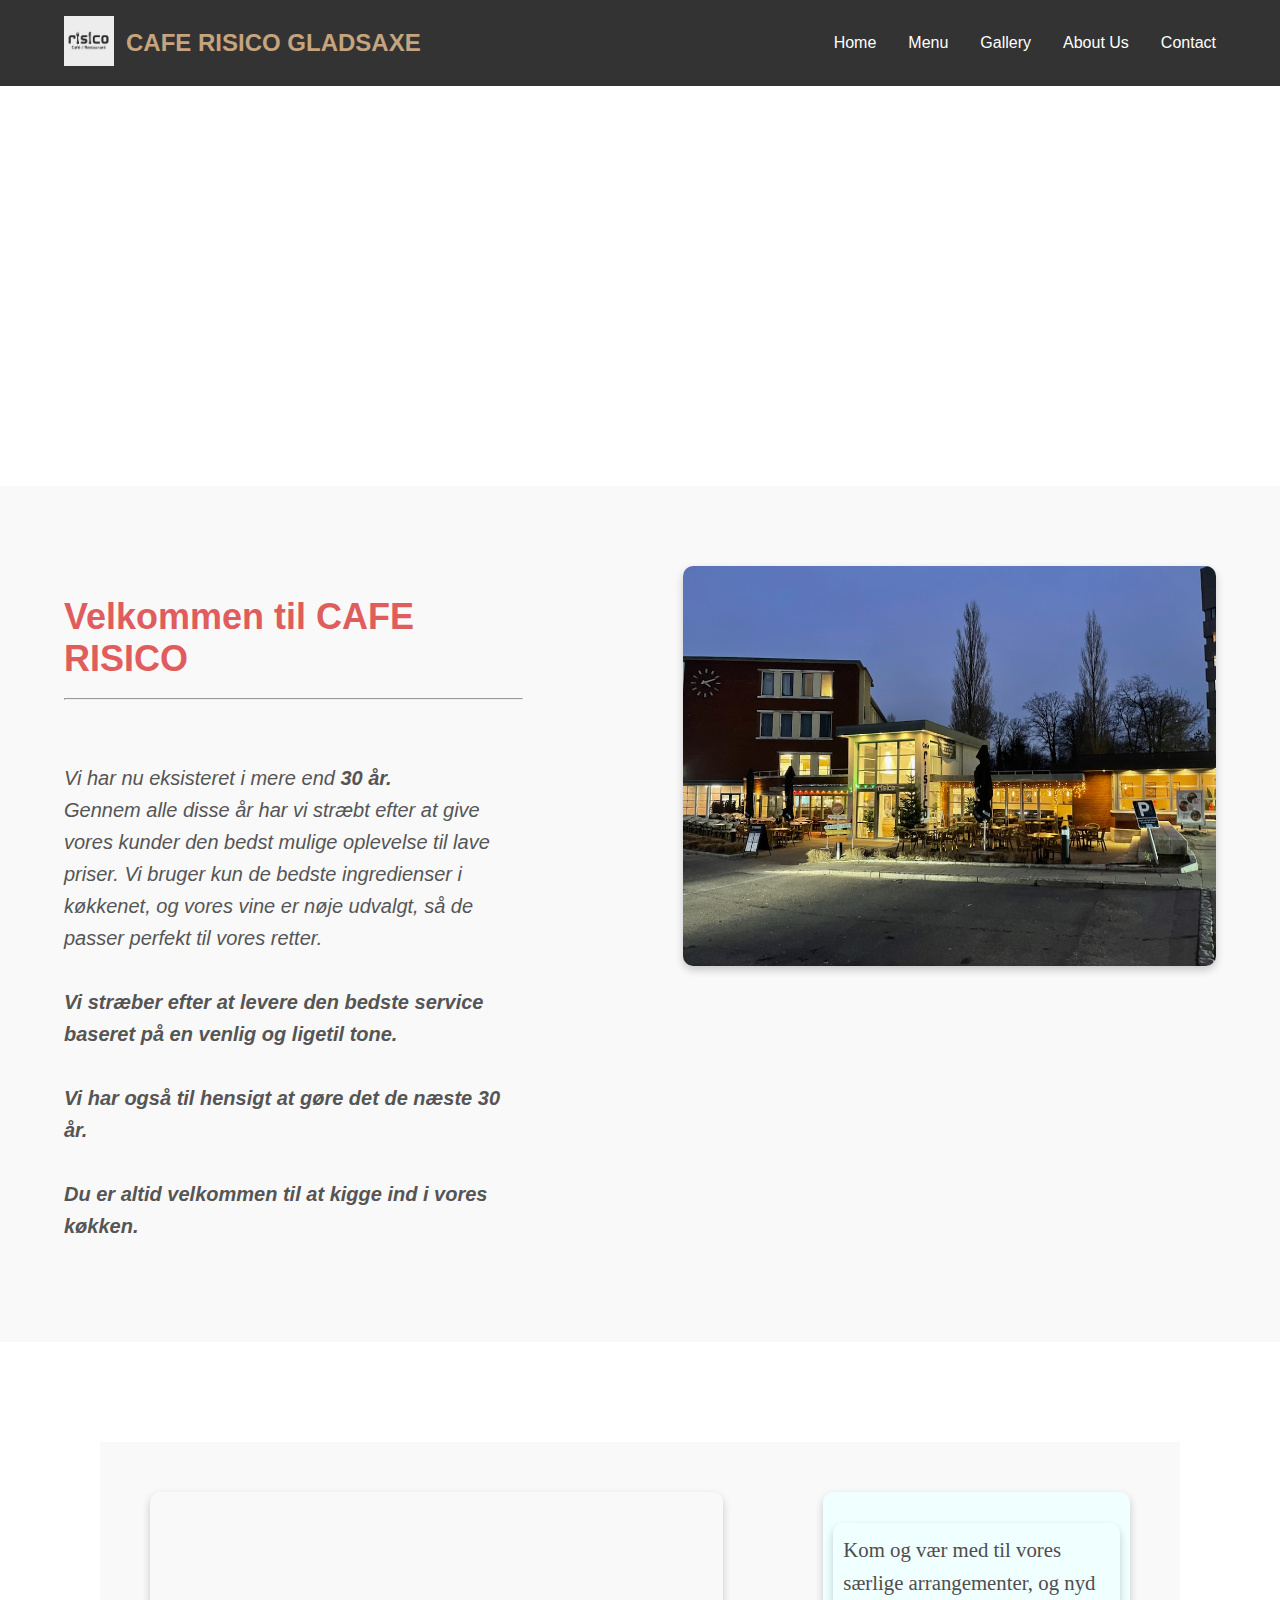
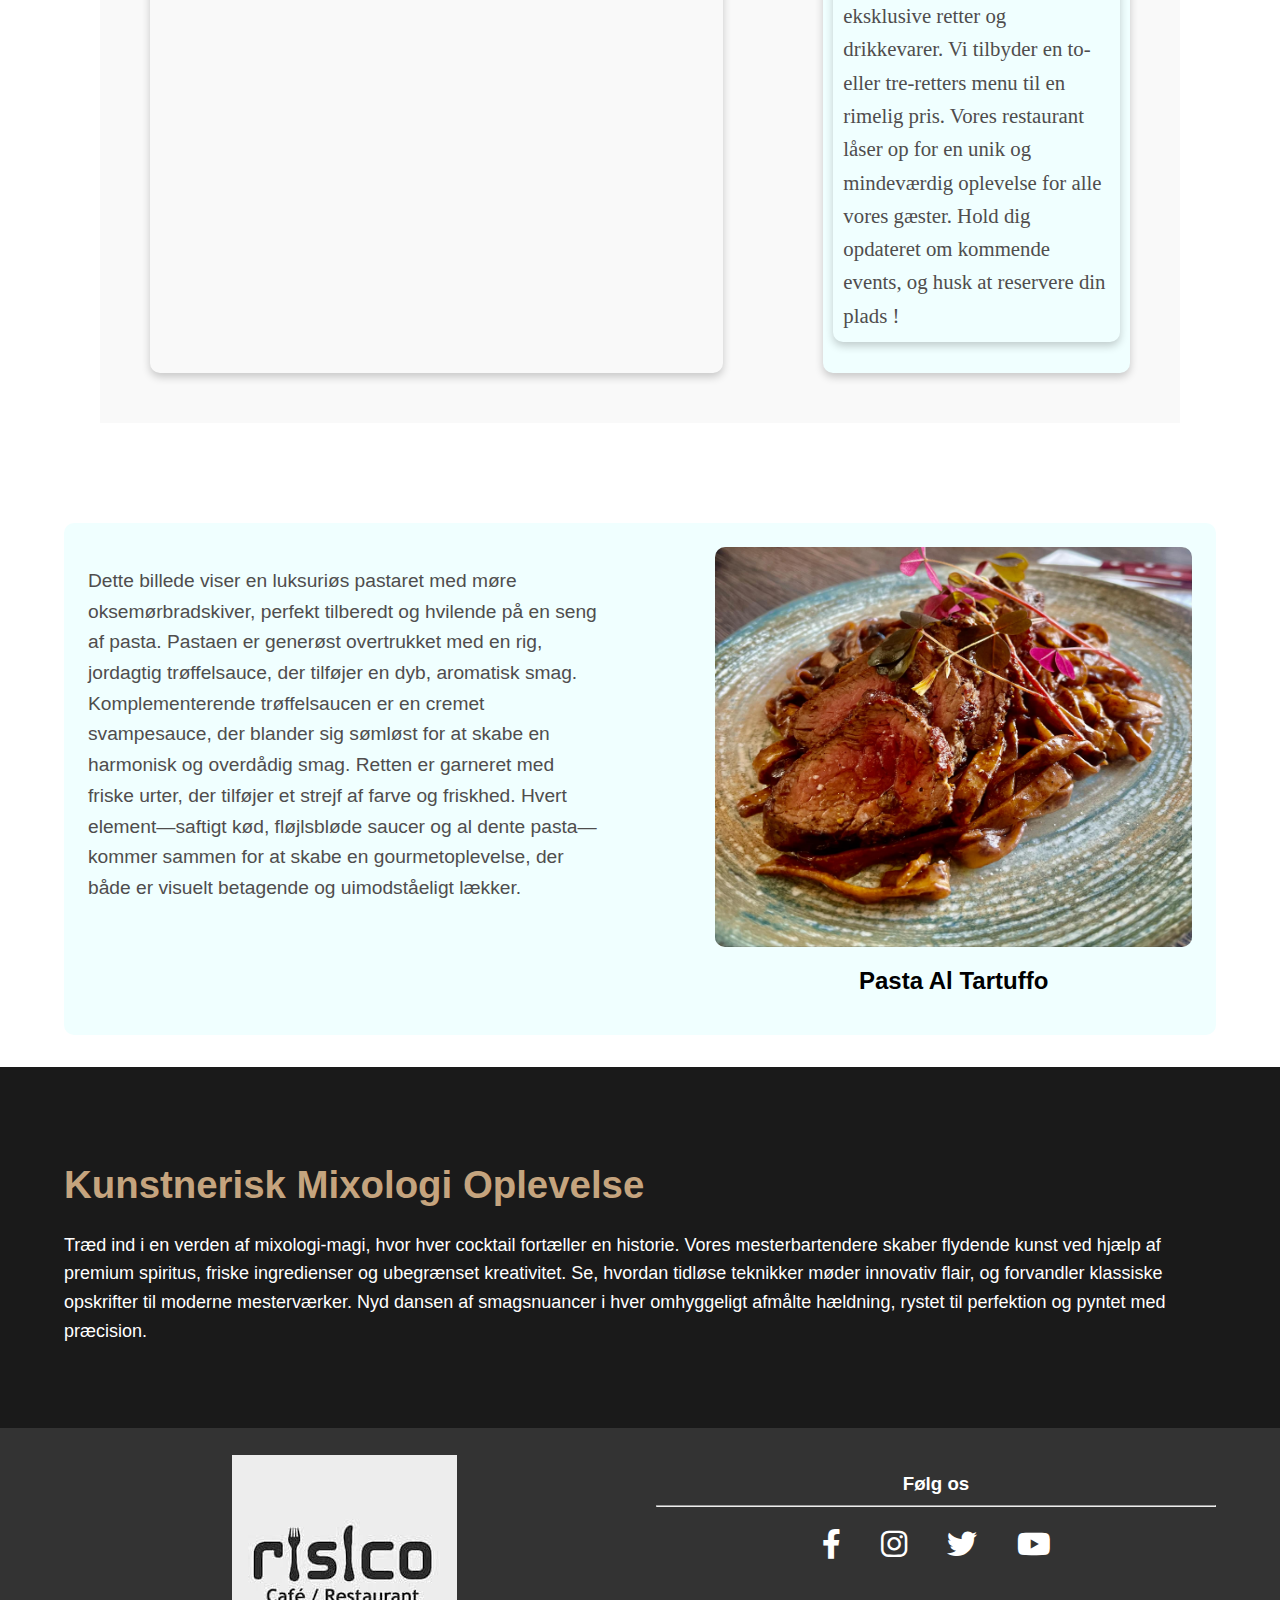
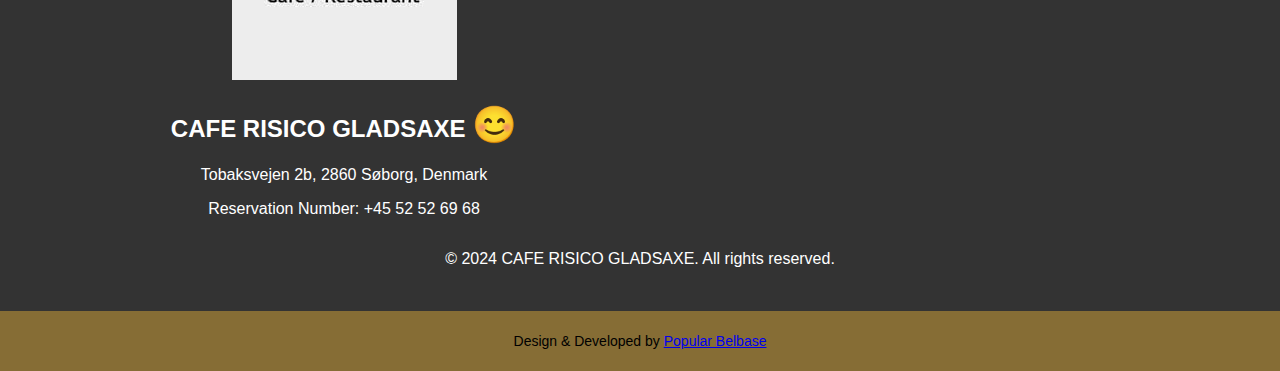
<file: index.html>
<!DOCTYPE html>
<html lang="en">
<head>
    <meta charset="UTF-8">
    <meta name="viewport" content="width=device-width, initial-scale=1.0">
    <title>CAFE RISICO GLADSAXE</title>
    <link rel="stylesheet" href="index.css">
    <link rel="stylesheet" href="https://cdnjs.cloudflare.com/ajax/libs/font-awesome/6.0.0-beta3/css/all.min.css">
<script src="index.js"></script>
</head>
<body>
    <header>
        <div class="logo">
            <a href="https://caferisicogladsaxe.dk/">
                <img src="../images/risiko.jpg" alt="Cafe Risiko Søborg Logo">
            </a>    
            <h1>CAFE RISICO GLADSAXE</h1>
        </div>

        <nav>
                    <!-- Add this button inside your header (after logo) -->
<button class="menu-toggle" aria-label="Toggle navigation">
    <span class="hamburger"></span>
</button>
            <ul class="menu">
                <li><a href="./index.html">Home</a></li>
                <li><a href="./Menu/menu.html">Menu</a></li>
                <li><a href="./Gallery/gallery.html">Gallery</a></li>
                <li><a href="./About/about.html">About Us</a></li>
                <li><a href="./Contact/contact.html">Contact</a></li>
               
            </ul>
        </nav>
    </header>
<!-- Banner is here -->

<section class="banner">
    <div class="slideshow">
        <img src="images\risico_Front.png" alt="Banner Image 1" class="slide">
       
    </div>
</section>


<!--body part -->

<!--First displaying image container-->
<section class="welcome-section">
    <div class="welcome-content">
        <div class="welcome-text">
            <h2><b>Velkommen til CAFE RISICO</b><hr></h2>
            <br>
            <p><i>
                Vi har nu eksisteret i mere end <strong>30 år.</strong><br> Gennem alle disse år har vi stræbt efter at give vores kunder den bedst mulige oplevelse til lave priser.

                Vi bruger kun de bedste ingredienser i køkkenet, og vores vine er nøje udvalgt, så de passer perfekt til vores retter. <br> <br>
                <strong>
                    Vi stræber efter at levere den bedste service baseret på en venlig og ligetil tone.</strong><br><br>
                    
                     <strong>Vi har også til hensigt at gøre det de næste 30 år.</strong><br> <br>
                     <strong> Du er altid velkommen til at kigge ind i vores køkken.</strong>
            </i> </p>
        </div>
        <div class="welcome-image">
            <img src="images/Risico_Gladsaxe.jpg" alt="Cafe Risico">
        </div>
    </div>
</section>

<!--Special container for publicity of the Ratter MENU  -->


<section class="special">
    <div class="container_special">
        <!-- Image Looping Container (Left Side) -->
        <div class="image-container_special">
            <div class="slideshow_special">
                <img src="./images/Cafe Risico_ratter.png" alt="" class="slide_special">
                <img src="./images/Cafe Risico Reklam.png" alt="" class="slide_special">
               
            </div>
        </div>

        <!-- Text Container (Right Side) -->
        <div class="text-container_special">
            <!--<h2>Special Events</h2>   -->
            <p class="text-container_special">
                Kom og vær med til vores særlige arrangementer, og nyd eksklusive retter og drikkevarer.
                Vi tilbyder en to- eller tre-retters menu til en rimelig pris.
                Vores restaurant låser op for en unik og mindeværdig oplevelse for alle vores gæster.
                Hold dig opdateret om kommende events, og husk at reservere din plads !
            </p>
        </div>
    </div>
</section>






<!--second container for displaying a food  -->
<section>
<div class="food-section">
    <div class="food-image">
        <img src="images/Pasta Al tartuffo.jpg" alt="Delicious Food">
        <div class="food-name">Pasta Al Tartuffo</div>
    </div>
    <div class="food-description">
        <p>Dette billede viser en luksuriøs pastaret med møre oksemørbradskiver, perfekt tilberedt og hvilende på en seng af pasta. Pastaen er generøst overtrukket med en rig, jordagtig trøffelsauce, der tilføjer en dyb, aromatisk smag. Komplementerende trøffelsaucen er en cremet svampesauce, der blander sig sømløst for at skabe en harmonisk og overdådig smag. Retten er garneret med friske urter, der tilføjer et strejf af farve og friskhed. Hvert element—saftigt kød, fløjlsbløde saucer og al dente pasta—kommer sammen for at skabe en gourmetoplevelse, der både er visuelt betagende og uimodståeligt lækker.</p>
    </div>
</div>
</section>

<!-- Third display the video to presentation of the cocktail  -->
<section class="cocktail-section">
    <div class="content-container">
      <div class="text-content">
        <h2>Kunstnerisk Mixologi Oplevelse</h2>
        <p>Træd ind i en verden af mixologi-magi, hvor hver cocktail fortæller en historie. Vores mesterbartendere skaber flydende kunst ved hjælp af premium spiritus, friske ingredienser og ubegrænset kreativitet. Se, hvordan tidløse teknikker møder innovativ flair, og forvandler klassiske opskrifter til moderne mesterværker. Nyd dansen af smagsnuancer i hver omhyggeligt afmålte hældning, rystet til perfektion og pyntet med præcision.</p>
          </div>
      
          
    <!-- <div class="video-container"> 
        <video id="cocktailVideo" autoplay muted loop> 
        
            <source src="images\7608912-uhd_3840_2160_25fps.mp4" type="video/mp4"> 


     //   Fallback text if video doesn't load 
     
     (((((Your browser does not support the video tag.)))
    
    </video>  --> 



        <!-- Alternatively, you can use an iframe for embedded links -->


        <!-- <iframe src="your-video-link" frameborder="0" allow="autoplay; encrypted-media" allowfullscreen></iframe> -->
         
         <!-- </div> -->



    </div>
  </section>


    <!--Footer is here-->
    <footer>
        <div class="footer-content">
            <div class="footer-left">
                <img src="images/risiko.jpg" alt="Cafe Risiko Søborg Logo" class="footer-logo">
                <h2>CAFE RISICO GLADSAXE <a href="https://www.findsmiley.dk/Sider/VirkSide.aspx?virk=1460889" target="_blank" style="color: white; text-decoration: none; font-size: 1.5em;">😊</a>
                </h2>
                   <p>Tobaksvejen 2b, 2860 Søborg, Denmark</p>
                <p>Reservation Number: +45 52 52 69 68</p>
               
            </div>
            <div class="footer-right">
                <h3>Følg os<hr></h3>
                <div class="social-media">
                    <a href="https://www.facebook.com/profile.php?id=61569323936677" target="_blank"><i class="fab fa-facebook-f" style="color: white; font-size: 30px;"></i></a>
                    <a href="https://www.instagram.com/caferisico_soborg_gladsaxe/" target="_blank"><i class="fab fa-instagram" style="color: white; font-size: 30px;"></i></a>
                    <a href="https://twitter.com" target="_blank"><i class="fab fa-twitter" style="color: white; font-size: 30px;"></i></a>
                    <a href="https://youtube.com" target="_blank"><i class="fab fa-youtube" style="color: white; font-size: 30px;"></i></a>
                </div>
            </div>
        </div>
        <div class="footer-bottom">
            <p>&copy; 2024 CAFE RISICO GLADSAXE. All rights reserved.</p>
        </div>
    </footer>

    <!-- HTML -->
<div class="credits">
    <p>Design & Developed by 
        <a href="https://www.linkedin.com/in/popular-belbase" target="_blank" rel="noopener noreferrer">
            Popular Belbase
        </a>
    </p>
</div>
</body>
</html>
</file>
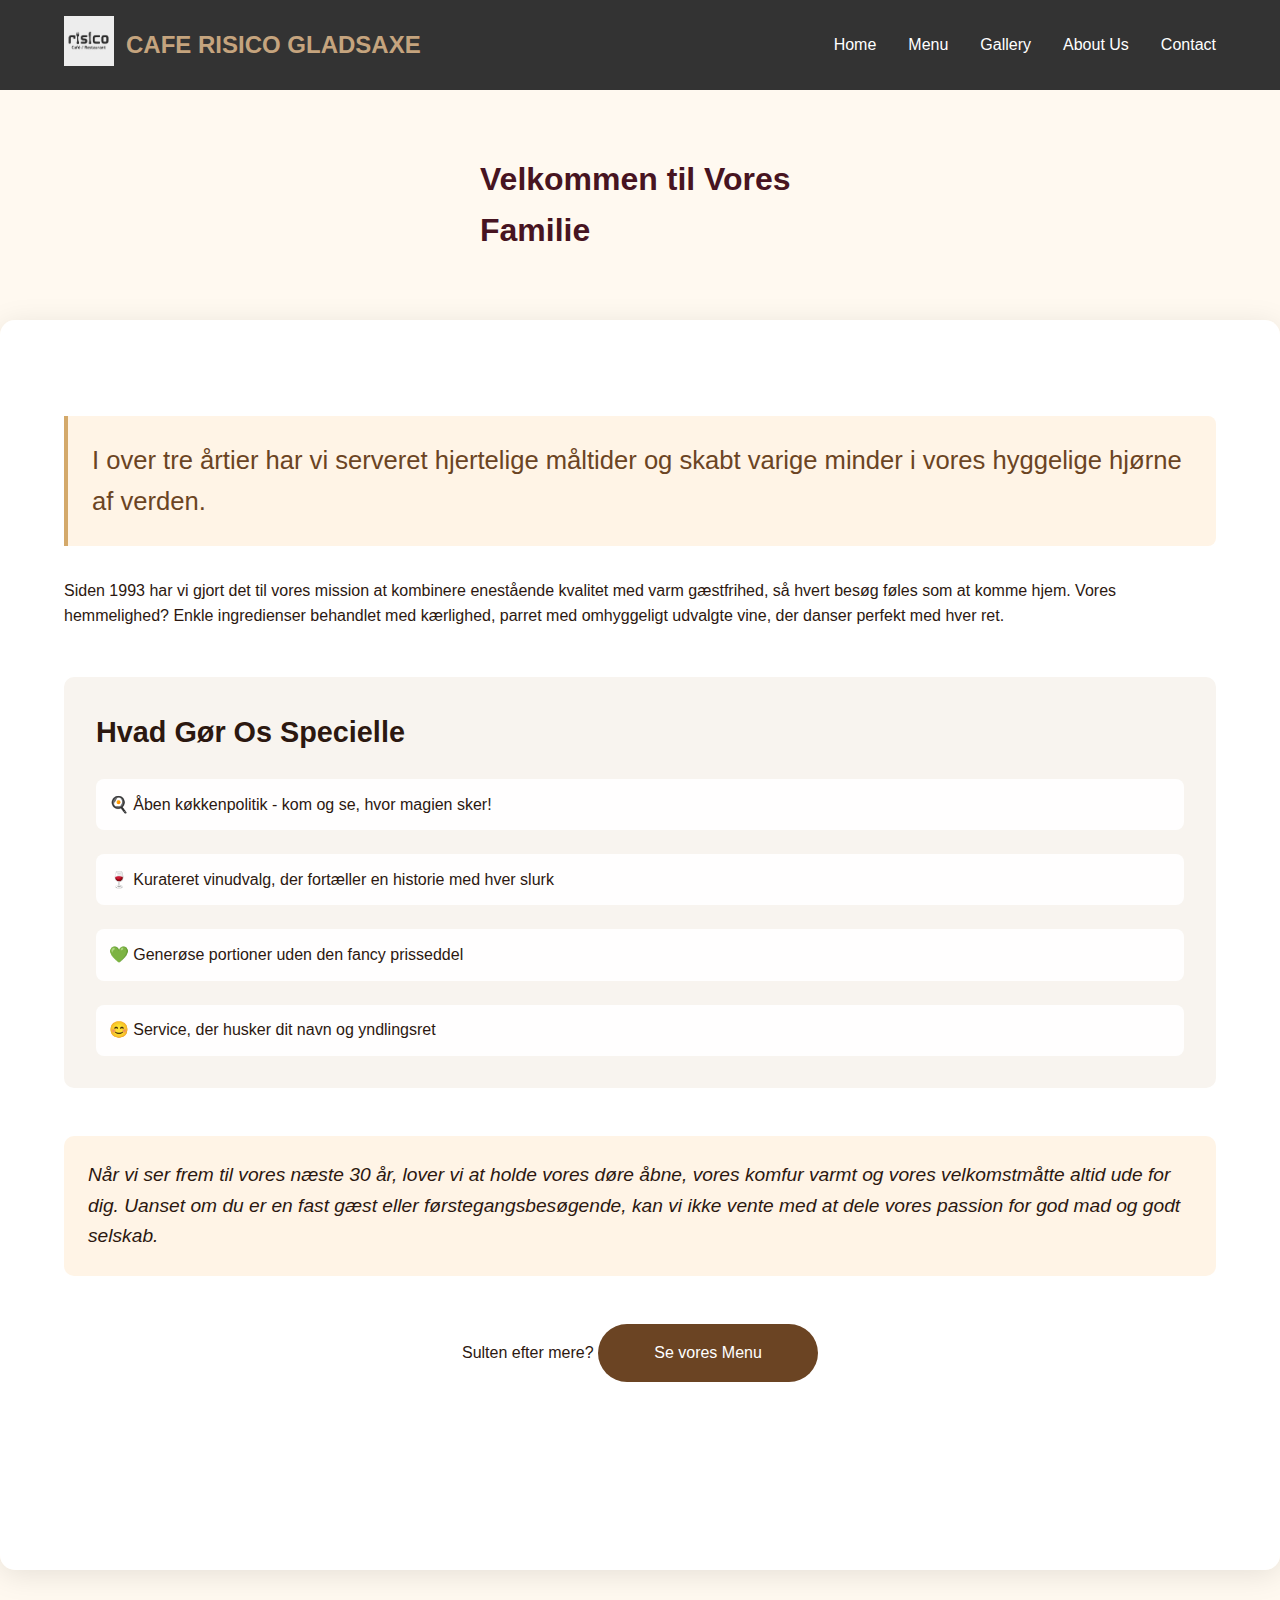
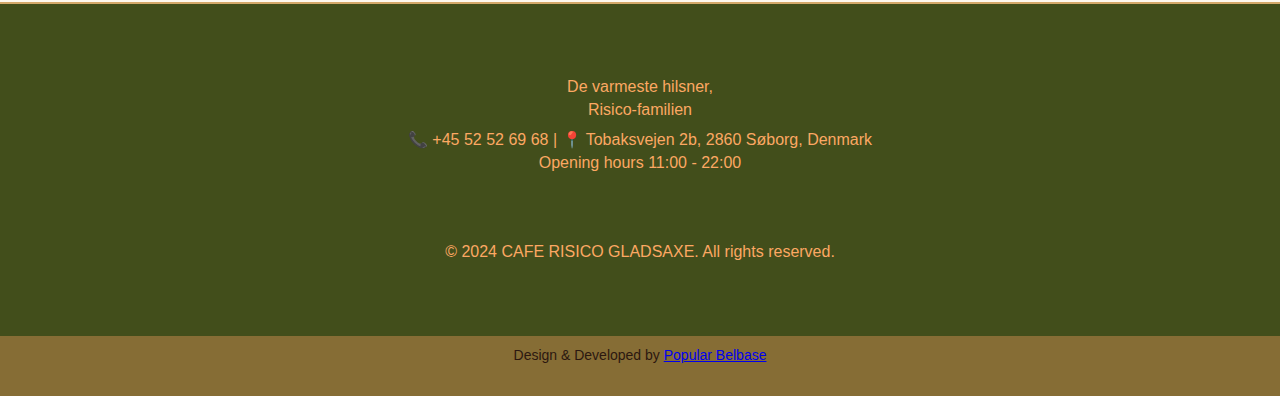
<file: About/about.html>
<!DOCTYPE html>
<html lang="en">
<head>
    <meta charset="UTF-8">
    <meta name="viewport" content="width=device-width, initial-scale=1.0">
    <title>About Café Risico</title>
    <link rel="stylesheet" href="about.css">
    <link rel="stylesheet" href="../index.css">
    <script src="../index.js"></script>

   
</head>
<body>

    <header>
        <div class="logo">
     
            <a href="https://caferisicogladsaxe.dk/">
                <img src="../images/risiko.jpg" alt="Cafe Risiko Søborg Logo">
            </a>       
          
            <h1>CAFE RISICO GLADSAXE</h1>
        </div>
        <nav>
             <!-- Add this button inside your header (after logo) -->
<button class="menu-toggle" aria-label="Toggle navigation">
    <span class="hamburger"></span>
</button>
            <ul class="menu">
                <li><a href="../index.html">Home</a></li>
                <li><a href="../Menu/menu.html">Menu</a></li>
                <li><a href="../Gallery/gallery.html">Gallery</a></li>
                <li><a href="./about.html">About Us</a></li>
                <li><a href="../Contact/contact.html">Contact</a></li>
            </ul>
        </nav>
    </header>
    <div class="container">
            <h1>Velkommen til Vores Familie</h1>

        <div class="content">
            <div class="story-section">
                <p class="highlight">I over tre årtier har vi serveret hjertelige måltider og skabt varige minder i vores hyggelige hjørne af verden.</p>
                
                <p>Siden 1993 har vi gjort det til vores mission at kombinere enestående kvalitet med varm gæstfrihed, så hvert besøg føles som at komme hjem. Vores hemmelighed? Enkle ingredienser behandlet med kærlighed, parret med omhyggeligt udvalgte vine, der danser perfekt med hver ret.</p>

                
                <div class="values">
                    <h3>Hvad Gør Os Specielle</h3>
                    <ul>
                        <li>🍳 Åben køkkenpolitik - kom og se, hvor magien sker!</li>
                        <li>🍷 Kurateret vinudvalg, der fortæller en historie med hver slurk</li>
                        <li>💚 Generøse portioner uden den fancy prisseddel</li>
                        <li>😊 Service, der husker dit navn og yndlingsret</li>
                    </ul>
                </div>

                <p class="commitment">Når vi ser frem til vores næste 30 år, lover vi at holde vores døre åbne, vores komfur varmt og vores velkomstmåtte altid ude for dig. Uanset om du er en fast gæst eller førstegangsbesøgende, kan vi ikke vente med at dele vores passion for god mad og godt selskab.</p>
            </div>

            <div class="cta">
                <p>Sulten efter mere? <a href="../Menu/Risico Søborg DK 2025.pdf" target="_blank" class="menu-button">
                    Se vores Menu
                </a></p>
                
            </div>
            <br><br><br>
        </div>

        <!-- Footer -->
        <footer class="footer">
            <p>De varmeste hilsner,<br>Risico-familien</p>
            <p>📞 +45 52 52 69 68  | 📍 Tobaksvejen 2b, 2860 Søborg, Denmark<br>
            Opening hours  11:00 - 22:00</p> <br><br>
            <p>&copy; 2024 CAFE RISICO GLADSAXE. All rights reserved.</p>
        </footer>
            <!-- HTML -->
<div class="credits">
    <p>Design & Developed by 
        <a href="https://www.linkedin.com/in/popular-belbase" target="_blank" rel="noopener noreferrer">
            Popular Belbase
        </a>
    </p>
</div>
    </div>
</body>
</html>
</file>
<file: index.css>
/* CSS Variables */
:root {
    --font-size-base: 16px;
    --font-family-base: Arial, sans-serif;
    --color-primary: #333;
    --color-secondary: #c5a47e;
    --color-background: #f9f9f9;
    --color-text: #555;
    --color-highlight: #e05d5d;
    --color-footer: #1a1a1a;
    --color-footer-text: #fff;
    --color-credits: #866d35;
    --gap-large: 10rem;
    --gap-medium: 2rem;
    --gap-small: 1rem;
    --gap-xsmall: 0.75rem;
    --padding-base: 5%;
    --padding-section: 5rem;
    --padding-small: 1rem;
    --padding-medium: 1.5rem;
    --padding-large: 4rem;
    --border-radius: 10px;
    --box-shadow: 0 4px 8px rgba(0, 0, 0, 0.2);
}

/* General Styles */
html {
    font-size: var(--font-size-base);
}

body {
    font-family: var(--font-family-base);
    margin: 0;
    padding: 0;
    box-sizing: border-box;
    overflow-x: hidden;
}

* {
    box-sizing: border-box;
}

/* Header Styles */
header {
    display: flex;
    justify-content: space-between;
    align-items: center;
    padding: var(--padding-small) var(--padding-base);
    background-color: var(--color-primary);
    color: var(--color-secondary);
    position: relative;
}

.logo {
    display: flex;
    align-items: center;
    gap: var(--gap-xsmall);
}

.logo img {
    height: 3.125rem;
    width: auto;
}

.logo h1 {
    font-size: clamp(1.25rem, 3vw, 1.5rem);
    margin: 0;
    white-space: nowrap;
}

/* Navigation Styles */
nav ul.menu {
    list-style: none;
    margin: 0;
    padding: 0;
    display: flex;
    gap: var(--gap-medium);
}

nav ul.menu li a {
    color: #fff;
    text-decoration: none;
    font-size: clamp(0.875rem, 2vw, 1rem);
    transition: color 0.3s ease;
}

nav ul.menu li a:hover {
    color: var(--color-secondary);
}

/* Hamburger Menu Styles */
.menu-toggle {
    display: none;
    background: transparent;
    border: none;
    cursor: pointer;
    padding: 10px;
    z-index: 1000;
}

.hamburger {
    display: block;
    transition: transform 0.3s ease;
    width: 20px;
    height: 2px;
    background: #fff;
    position: absolute;
    right: 2px;
    top: 50%;
    transform: translateY(-50%);
}

.hamburger::before,
.hamburger::after {
    content: '';
    position: absolute;
    width: 100%;
    height: 2px;
    background: #fff;
    transition: 0.3s;
}

.hamburger::before {
    top: -5px;
}

.hamburger::after {
    top: 5px;
}

/* Mobile Styles */
@media (max-width: 768px) {
    .menu-toggle {
        display: block;
        position: absolute;
        right: 20px;
        top: 50%;
        transform: translateY(-50%);
    }

    nav ul.menu {
        position: fixed;
        top: 0;
        right: -100%;
        height: 100vh;
        width: 250px;
        background: var(--color-primary);
        flex-direction: column;
        padding: 80px 30px 30px;
        transition: 0.3s;
        z-index: 999;
    }

    nav ul.menu.active {
        right: 0;
    }

    nav ul.menu li {
        margin: 15px 0;
    }

    /* Animate hamburger to X */
    .menu-toggle.active .hamburger {
        background: transparent;
    }

    .menu-toggle.active .hamburger::before {
        top: 0;
        transform: rotate(45deg);
    }

    .menu-toggle.active .hamburger::after {
        top: 0;
        transform: rotate(-45deg);
    }
}

/* Banner Styles */
.banner {
    width: 100%;
    height: clamp(250px, 50vh, 400px);
    overflow: hidden;
    position: relative;
}

.slide {
    width: 100%;
    height: 100%;
    object-fit: cover;
    position: absolute;
    top: 0;
    left: 0;
    opacity: 0;
    animation: slideShow 15s infinite;
}

@keyframes slideShow {
    0%, 100% { opacity: 0; }
    5%, 30% { opacity: 1; }
}

/* Welcome Section */
.welcome-section {
    padding: var(--padding-section) var(--padding-base);
    background-color: var(--color-background);
}

.welcome-content {
    display: flex;
    flex-wrap: wrap;
    gap: var(--gap-large);
    max-width: 1400px;
    margin: 0 auto;
}

.welcome-text {
    flex: 1 1 50ch;
}

.welcome-text h2 {
    font-size: clamp(1.5rem, 3vw, 2.25rem);
    color: var(--color-highlight);
    margin-bottom: 1.5rem;
}

.welcome-text p {
    font-size: clamp(1rem, 1.75vw, 1.25rem);
    line-height: 1.6;
    color: var(--color-text);
}

.welcome-image {
    flex: 1 1 45%;
    min-width: 300px;
}

.welcome-image img {
    width: 100%;
    height: auto;
    border-radius: var(--border-radius);
    box-shadow: var(--box-shadow);
}

/* Special Section for Menu */
.special {
    margin: 0;
    font-family: 'Cochin, Georgia, Times, Times New Roman, serif';
    background-color: var(--color-background);
    margin: 100px;
}
.container_special {
    display: flex;
    flex-wrap: wrap;
    max-width: 1400px;
    margin: 0 auto;
    padding: 50px;
    gap: 100px; /* Adds space between image and text containers */
}



.image-container_special {
    flex: 2; /* Takes 2/3 of the container width */
    position: relative;
    overflow: hidden;
    border-radius: var(--border-radius);
    box-shadow: var(--box-shadow); /* Adds a subtle shadow */
}

.slideshow_special {
    position: relative;
    width: 100%;
    height: 400px; /* Fixed height for the slideshow */
}

.slide_special {
    width: 100%;
    height: 100%;
    object-fit: cover; /* Ensures images cover the container */
    position: absolute;
    top: 0;
    left: 0;
    opacity: 0;
    transition: opacity 1s ease-in-out;
    border-radius: var(--border-radius); /* Rounded corners for images */
}

@keyframes slideshow_special {
    0% { opacity: 0; }
    10% { opacity: 1; }
    30% { opacity: 1; }
    40% { opacity: 0; }
    100% { opacity: 0; }
}

.slide_special:nth-child(1) {
    animation: slideShow 9s infinite;
}

.slide_special:nth-child(2) {
    animation: slideShow 9s infinite 6s;
}

.slide_special:nth-child(3) {
    animation: slideShow 9s infinite 12s;
}

.text-container_special {
    flex: 1; /* Takes 1/3 of the container width */
    padding: 10px;
    background-color: azure;
    border-radius: var(--border-radius);
    box-shadow: var(--box-shadow); /* Adds a subtle shadow */
  
}

.text-container_special h2 {
    font-size: 2rem;
    margin-bottom: 15px;
    color: #353333;
}

.text-container_special p {
    font-size: 1.3rem;
    line-height: 1.6;
    color: #4f4d4d;
}

/* Food Section */
.food-section {
    display: flex;
    flex-wrap: wrap;
    gap: 7rem; /* Increased gap to push image further */
    margin: 2rem var(--padding-base);
    padding: var(--padding-medium);
    border-radius: var(--border-radius);
    background-color: azure;
    flex-direction: row-reverse; /* Reverse the order of items */
    max-width: 1400px;
}

.food-image {
    flex: 2 1 300px; /* Adjusted flex basis to make the image smaller */
}

.food-image img {
    width: 100%;
    height: 400px;
    border-radius: var(--border-radius);
}

.food-name {
    font-size: clamp(1rem, 2.5vw, 1.5rem);
    font-weight: bold;
    margin: 1rem 0;
    text-align: center;
}

.food-description {
    flex: 1 1 40ch;
    font-size: clamp(1.2rem, 1.5vw, 1rem);
    line-height: 1.6;
    color: #4f4d4d;
}

/* Cocktail Section */
.cocktail-section {
    background-color: var(--color-footer);
    padding: var(--padding-large) var(--padding-base);
}

.content-container {
    display: flex;
    flex-wrap: wrap;
    gap: var(--gap-medium);
    max-width: 1200px;
    margin: 0 auto;
}

.text-content {
    flex: 1 1 50ch;
}

.text-content h2 {
    font-size: clamp(1.75rem, 3vw, 2.5rem);
    color: var(--color-secondary);
    margin-bottom: 1.5rem;
}

.text-content p {
    font-size: clamp(1rem, 1.75vw, 1.125rem);
    line-height: 1.6;
    color: var(--color-footer-text);
}

.video-container {
    flex: 1 1 45%;
    min-width: 300px;
}

.video-container video {
    width: 100%;
    height: auto;
    border-radius: var(--border-radius);
}

/* Footer Styles */
footer {
    background-color: var(--color-primary);
    color: var(--color-footer-text);
    padding: 3vh var(--padding-base);
    text-align: center;
}

.footer-content {
    display: flex;
    flex-wrap: wrap;
    gap: var(--gap-medium);
    max-width: 1200px;
    margin: 0 auto;
}

.footer-left,
.footer-right {
    flex: 1 1 300px;
}

.social-media {
    display: flex;
    gap: 2.5rem;
    justify-content: center;
    color: var(--color-secondary);
    font-size: 2rem; /* Increase the icon size */
}

.follow-us {
    text-align: center;
    margin-top: 2rem;
    font-size: clamp(2rem, 4vw, 2rem);
    color: var(--color-secondary);
}

/* Responsive Breakpoints */
@media (max-width: 768px) {
    nav ul.menu {
        gap: var(--gap-small);
    }

    .welcome-content,
    .content-container {
        gap: var(--gap-medium);
    }

    .food-section {
        margin: var(--gap-small);
        padding: var(--padding-medium);
    }

    .container_special {
        flex-direction: column; /* Stacks image and text vertically */
    }

    .image-container_special {
        flex: 1 1 100%; /* Takes full width on smaller screens */
        height: 300px; /* Adjust height for smaller screens */
    }

    .text-container_special {
        flex: 1 1 100%; /* Takes full width on smaller screens */
    }

    .text-container_special p {
        font-size: 1.4rem; /* Slightly smaller text */
    }
}

@media (max-width: 480px) {
    header {
        flex-direction: column;
        align-items: flex-start;
        padding: var(--padding-small);
    }

    nav ul.menu {
        flex-direction: column;
        width: 100%;
        gap: var(--gap-xsmall);
    }

    .banner {
        height: 40vh;
    }

    .welcome-section,
    .cocktail-section {
        padding: 2rem var(--padding-base);
    }

    .food-section {
        margin: var(--gap-small) 0;
        padding: var(--padding-small);
    }
    .food-description {
        font-size: 1rem; /* Smaller text */
    }

    .social-media {
        justify-content: center;
        color: red;
        font-size: 1.5rem; /* Increase the icon size */
    }

    .image-container_special {
        height: 150px; /* Smaller height for very small screens */
        width: 200px;
    }

    .text-container_special p {
        font-size: 1.1rem; /* Smaller text */
        width: 200px;
    }
}

/* Credits Section */
.credits {
    background-color: var(--color-credits);
    padding: .5rem var(--padding-base);
    font-size: clamp(0.75rem, 2vw, 0.875rem);
    text-align: center;
    height: 60px;
}
</file>
<file: About/about.css>
/* Enhanced Responsive Base Styles */
:root {
    --primary-color: #6B4423;
    --accent-color: #D4A96A;
    --text-dark: #2C1810;
    --background-light: #FFF9F0;
    --section-padding: clamp(2rem, 5vw, 4rem);
}

* {
    margin: 0;
    padding: 0;
    box-sizing: border-box;
}

html {
    scroll-behavior: smooth;
    font-size: 100%;
}

body {
    font-family: 'Georgia', serif;
    background-color: var(--background-light);
    color: var(--text-dark);
    line-height: 1.6;
    min-height: 100vh;
    display: flex;
    flex-direction: column;
}

/* Improved Header Styles */
.header {
    text-align: center;
    border-bottom: 3px solid var(--accent-color);
    width: 95%;
    max-width: 1200px;
    margin: 1rem auto;
    background-color: #FFF4E6;
    border-radius: 15px;
    padding: var(--section-padding);
}

.header h1 {
    font-size: clamp(1.8rem, 4vw, 2.8rem);
    color: #852c09;
    margin-bottom: 1rem;
    line-height: 1.2;
}

.header h2 {
    font-size: clamp(1.3rem, 2.5vw, 2rem);
    color: var(--primary-color);
    font-weight: 400;
}

/* Optimized Content Layout */

.container h1{
    width: 25%;
    margin: 4rem auto;
    color:#471421
}
.content {
    background: rgba(255, 255, 255, 0.95);
    padding: var(--section-padding);
    border-radius: 15px;
    box-shadow: 0 5px 30px rgba(0,0,0,0.1);
    margin: 2rem 0;
}

/* Responsive Image Handling */
.image-section {
    position: relative;
    margin: 2rem 0;
    text-align: center;
}

.image-section img {
    width: 100%;
    max-width: 600px;
    height: auto;
    border-radius: 10px;
    object-fit: cover;
    aspect-ratio: 16/9;
}

/* Enhanced Typography */
.highlight {
    font-size: clamp(1.2rem, 2vw, 1.7rem);
    color: var(--primary-color);
    margin: 2rem 0;
    padding: 1.5rem;
    background: #FFF4E6;
    border-left: 4px solid var(--accent-color);
    border-radius: 0 8px 8px 0;
}

.values {
    margin: 3rem 0;
    padding: 2rem;
    background: #F8F4EF;
    border-radius: 10px;
}

.values h3 {
    font-size: clamp(1.4rem, 2.5vw, 1.8rem);
    margin-bottom: 1.5rem;
}

.values ul {
    display: grid;
    gap: 1.5rem;
}

.values li {
    display: flex;
    align-items: center;
    gap: 1rem;
    padding: 0.8rem;
    background: rgba(255, 255, 255, 0.9);
    border-radius: 8px;
}

.commitment {
    font-style: italic;
    margin: 2rem 0;
    padding: 1.5rem;
    background: #FFF4E6;
    border-radius: 10px;
    font-size: clamp(1rem, 1.8vw, 1.2rem);
}

/* Optimized CTA */
.cta {
    text-align: center;
    margin: 3rem 0;
}

.menu-button {
    display: inline-flex;
    padding: 1rem 2.5rem;
    background-color: var(--primary-color);
    color: white !important;
    text-decoration: none;
    border-radius: 50px;
    transition: all 0.3s ease;
    font-size: clamp(1rem, 1.2vw, 1.2rem);
    min-width: 220px;
    justify-content: center;
    align-items: center;
}

/* Enhanced Footer */
.footer {
    text-align: center;
    border-top: 2px solid var(--accent-color);
    background-color: #424e1b;
    color: #fca863;
    padding: var(--section-padding);
    margin-top: auto;
}

.footer p {
    margin: 0.5rem 0;
    line-height: 1.4;
}

/* Advanced Responsive Handling */
@media (max-width: 768px) {
    .values ul {
        grid-template-columns: 1fr;
    }

    .image-section img {
        aspect-ratio: 3/2;
    }

    .header, .main-content {
        width: 100%;
        border-radius: 0;
    }
}

@media (max-width: 480px) {
    body {
        padding: 0.5rem;
    }

    .values li {
        flex-direction: column;
        text-align: center;
    }

    .menu-button {
        width: 100%;
        padding: 1.2rem;
    }

    .footer {
        font-size: 0.9rem;
    }
}

/* Print Styles */
@media print {
    .header, .footer {
        border: none;
    }
    
    .menu-button {
        display: none;
    }
    
    .content {
        box-shadow: none;
        padding: 0;
    }
}
</file>
